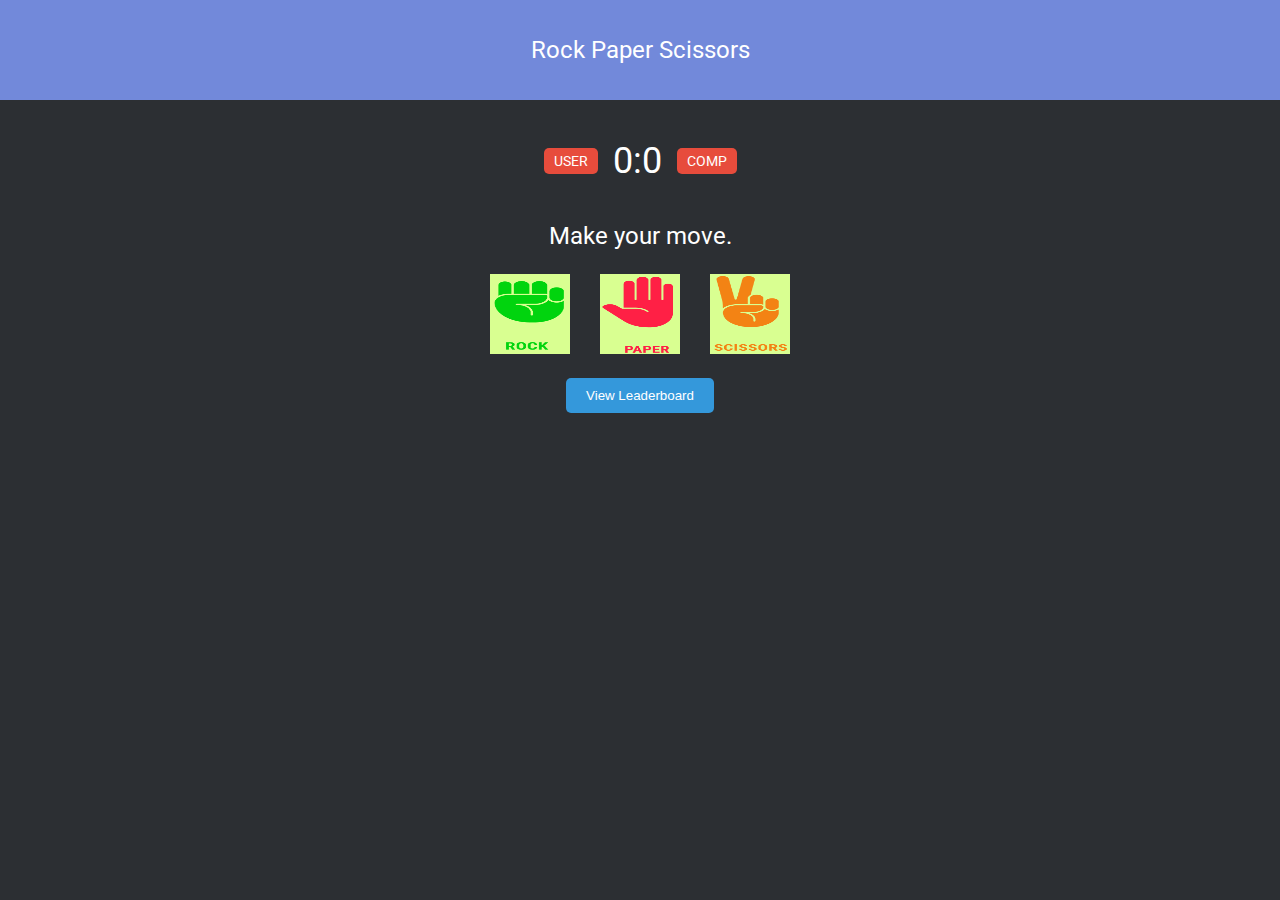
<file: rock-paper-scissor game/index.html>
<!DOCTYPE html>
<html lang="en">

<head>
    <meta charset="UTF-8">
    <meta name="viewport" content="width=device-width, initial-scale=1.0">
    <title>Rock Paper Scissors</title>
    <link rel="stylesheet" href="styles.css">
</head>

<body>
    <header>
        <h1>Rock Paper Scissors</h1>
    </header>

    <div class="score-board">
        <div id="user-label" class="badge">USER</div>
        <span id="user-score">0</span> : <span id="computer-score">0</span>
        <div id="computer-label" class="badge">COMP</div>
    </div>

    <div class="result">
        <p id="result-message">Make your move.</p>
    </div>

    <div class="choices">
        <div id="rock" class="choice">
            <img src="rock icons.png" alt="Rock">
        </div>
        <div id="paper" class="choice">
            <img src="paper icon.png" alt="Paper">
        </div>
        <div id="scissors" class="choice">
            <img src="scissors icon.png" alt="Scissors">
        </div>
    </div>

    <div class="buttons">
        <button id="leaderboard-btn">View Leaderboard</button>
    </div>

    <!-- Leaderboard section -->
    <div id="leaderboard" class="leaderboard hidden">
        <h2>Leaderboard</h2>
        <p id="user-leaderboard">User: 0</p>
        <p id="comp-leaderboard">Computer: 0</p>
        <button id="close-leaderboard">Close</button>
    </div>

    <script src="script.js"></script>
</body>

</html>
</file>
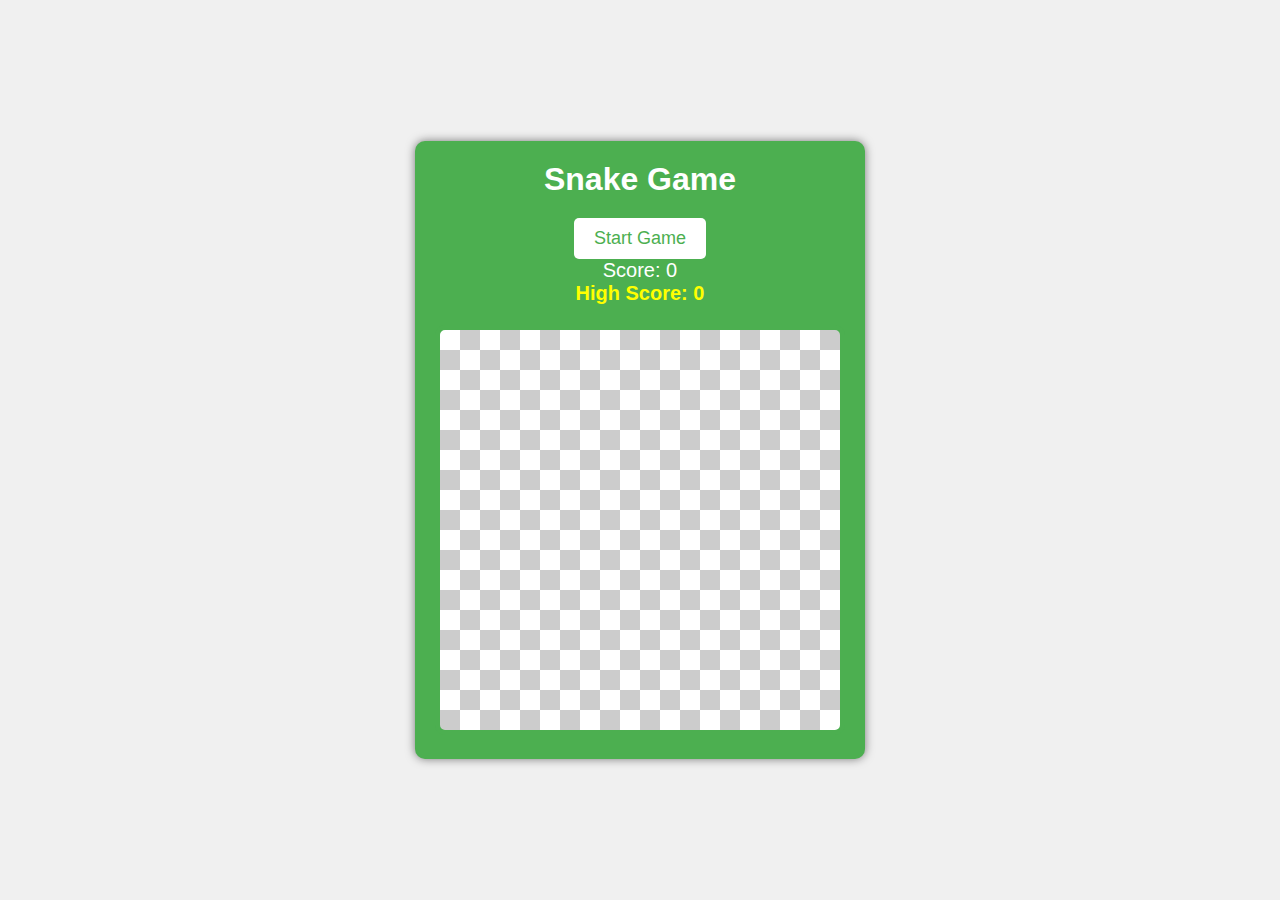
<file: snake game/index.html>
<!DOCTYPE html>
<html lang="en">
<head>
    <meta charset="UTF-8">
    <meta name="viewport" content="width=device-width, initial-scale=1.0">
    <title>Snake Game</title>
    <link rel="stylesheet" href="style.css">
</head>
<body>
    <div class="game-container">
        <div class="menu" id="startMenu">
            <h1>Snake Game</h1>
            <button id="startButton">Start Game</button>
        </div>
        <div class="game-info">
            <p id="score">Score: 0</p>
            <p id="highestScore">High Score: 0</p>
        </div>
        <canvas id="gameCanvas"></canvas>
        <div class="game-over" id="gameOverMenu">
            <h2>Game Over</h2>
            <p id="finalScore"></p>
            <button id="restartButton">Restart Game</button>
        </div>
    </div>
    <script src="script.js"></script>
</body>
</html>
</file>
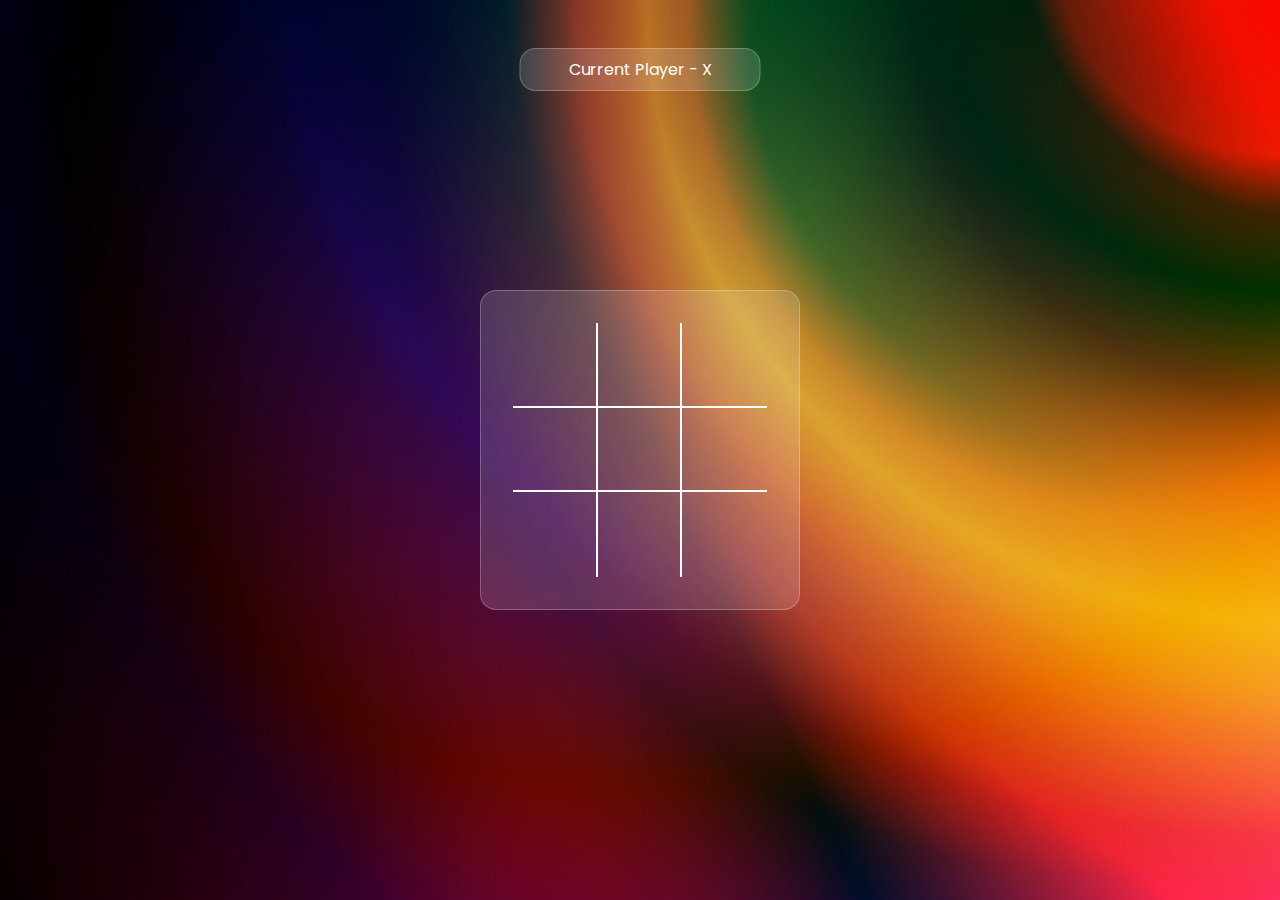
<file: tic-tac-toe game/index.html>
<!DOCTYPE html>
<html lang="en">
<head>
    <meta charset="UTF-8">
    <meta http-equiv="X-UA-Compatible" content="IE=edge">
    <meta name="viewport" content="width=device-width, initial-scale=1.0">
    <title>Document</title>

    <link rel="preconnect" href="https://fonts.googleapis.com" />
    <link rel="preconnect" href="https://fonts.gstatic.com" crossorigin />
    <link
      href="https://fonts.googleapis.com/css2?family=Poppins:wght@200;300;400;500;600;700&display=swap"
      rel="stylesheet"
    />

    <link rel="stylesheet" href="styles.css">
</head>
<body>
    
    <div class="wrapper">

        <p class="game-info"></p>

        <div class="tic-tac-toe">
            <div class="box box1"></div>
            <div class="box box2"></div>
            <div class="box box3"></div>
            <div class="box box4"></div>
            <div class="box box5"></div>
            <div class="box box6"></div>
            <div class="box box7"></div>
            <div class="box box8"></div>
            <div class="box box9"></div>
        </div>

        <button class="btn">New Game</button>
    </div>
    <script src="index.js"></script>
</body>
</html>
</file>
<file: rock-paper-scissor game/styles.css>
@import url("https://fonts.googleapis.com/css?family=Roboto:100,300,400,500,700");

html, body {
    margin: 0;
    padding: 0;
    background-color: #2c2f33;
    font-family: "Roboto", sans-serif;
    color: #fff;
    text-align: center;
}

header {
    background-color: #7289da;
    padding: 20px;
}

header h1 {
    font-size: 24px;
    font-weight: 400;
    color: #fff;
}

.score-board {
    display: flex;
    justify-content: center;
    align-items: center;
    font-size: 36px;
    margin: 40px 0;
    color: white;
}

.badge {
    background-color: #e74c3c;
    color: white;
    padding: 5px 10px;
    font-size: 14px;
    border-radius: 5px;
    margin: 0 15px;
}

.result {
    margin: 20px;
    font-size: 24px;
    color: white;
}

.choices {
    display: flex;
    justify-content: center;
    margin: 20px 0;
}

.choice {
    margin: 0 15px;
    cursor: pointer;
}

.choice img {
    width: 80px;
    height: 80px;
    filter: invert(100%);
}

.buttons {
    margin-top: 20px;
}

button {
    background-color: #3498db;
    color: white;
    padding: 10px 20px;
    border: none;
    border-radius: 5px;
    cursor: pointer;
    transition: background-color 0.3s ease;
}

button:hover {
    background-color: #2980b9;
}

.leaderboard {
    background-color: #fff;
    color: #000;
    padding: 20px;
    border-radius: 10px;
    position: absolute;
    top: 30%;
    left: 50%;
    transform: translate(-50%, -50%);
    box-shadow: 0 0 20px rgba(0, 0, 0, 0.5);
    z-index: 10;
}

.hidden {
    display: none;
}
</file>
<file: snake game/style.css>
* {
    margin: 0;
    padding: 0;
    box-sizing: border-box;
}

body {
    font-family: 'Arial', sans-serif;
    display: flex;
    justify-content: center;
    align-items: center;
    background-color: #f0f0f0;
    height: 100vh;
    overflow: hidden;
}

.game-container {
    text-align: center;
    background-color: #4CAF50; /* Green background for game area */
    border-radius: 10px;
    padding: 20px;
    box-shadow: 0 0 10px rgba(0, 0, 0, 0.5);
}

#gameCanvas {
    background-image: url('checkered_background.png'); /* Add a checkered background pattern */
    background-color: #aaffaa; /* Green for empty areas */
    border: 5px solid #4CAF50; /* Border similar to the image */
    border-radius: 10px;
    margin-top: 10px;
}

h1 {
    color: #fff;
    margin-bottom: 20px;
}

button {
    padding: 10px 20px;
    font-size: 18px;
    background-color: #fff;
    border: none;
    cursor: pointer;
    color: #4CAF50;
    border-radius: 5px;
    transition: background-color 0.3s, transform 0.2s;
}

button:hover {
    background-color: #f0f0f0;
    transform: scale(1.05);
}

.game-info {
    margin-bottom: 10px;
    color: #fff;
}

p {
    font-size: 20px;
}

.game-over {
    display: none;
}

.game-over h2 {
    margin-bottom: 15px;
}

.snake-head {
    background-color: #0000ff; /* Blue color for snake head */
    border-radius: 50%; /* Circular head */
}

.snake-body {
    background-color: #66b2ff; /* Lighter blue for body */
    border-radius: 25%;
}

.food {
    background-image: url('snake.jpeg'); /* Apple image for food */
    background-size: cover;
    border-radius: 50%; /* Round shape */
}
/* Add smooth transitions for snake movement */
.snake-head, .snake-body {
    transition: transform 0.1s ease;
}

/* Highlight the highest score */
#highestScore {
    color: yellow;
    font-weight: bold;
}
/* CSS for checkerboard pattern */
#gameCanvas {
    background-color: #fff;
    background-image:
        linear-gradient(45deg, #ccc 25%, transparent 25%),
        linear-gradient(-45deg, #ccc 25%, transparent 25%),
        linear-gradient(45deg, transparent 75%, #ccc 75%),
        linear-gradient(-45deg, transparent 75%, #ccc 75%);
    background-size: 40px 40px;
    background-position: 0 0, 0 20px, 20px -20px, -20px 0px;
}
</file>
<file: tic-tac-toe game/styles.css>
*,*::before,*::after {
    box-sizing: border-box;
    margin: 0;
    padding: 0;
    font-family: 'Poppins', 'sans-serif';
}

.wrapper{
    width: 100vw;
    height: 100vh;
    background-image: url(./assets/gradient-bg.jpg);
    background-size: cover;
    background-position: center;
    display: grid;
    place-items: center;
}

.game-info{
    color:white;
    position:absolute;
    top:3rem;
    left:50%;
    transform:translateX(-50%);
    background-color: rgba(255, 255, 255, 0.15);
    border-radius: 1rem;
    border: 1px solid rgba(255, 255, 255, 0.25);
    padding: 0.5rem 3rem;
    /* text-align:center; */

}

.tic-tac-toe{
    width:90%;
    max-width:20rem;
    background-color: rgba(255, 255, 255, 0.15);
    border-radius: 1rem;
    border: 1px solid rgba(255, 255, 255, 0.25);
    padding: 2rem;
    display: grid;
    grid-template-columns: repeat(3, 1fr);
    aspect-ratio: 1/1;
}


.box{
    position:relative;
    width:100%;
    aspect-ratio: 1/1;
    cursor: pointer;
    font-size: 3rem;
    color:white;
    display: flex;
    justify-content: center;
    align-items: center;
}

.box1, .box2, .box4, .box5{
    border-right:2px solid white;
    border-bottom:2px solid white;
}

.box3, .box6{
    border-bottom: 2px solid white;
}

.box7, .box8{
    border-right:2px solid white;
}

.btn{
    color:white;
    position: absolute;
    bottom:3rem;
    left:50%;
    transform:translateX(-50%);
    background-color: rgba(255, 255, 255, 0.15);
    border-radius: 1rem;
    border: 1px solid rgba(255, 255, 255, 0.25);
    padding: 0.5rem 2rem;
    cursor:pointer;
    display: none;
}

.btn.active{
    display: flex;
}

.win{
    background-color: rgba(0, 255, 0, 0.3);
}
</file>
